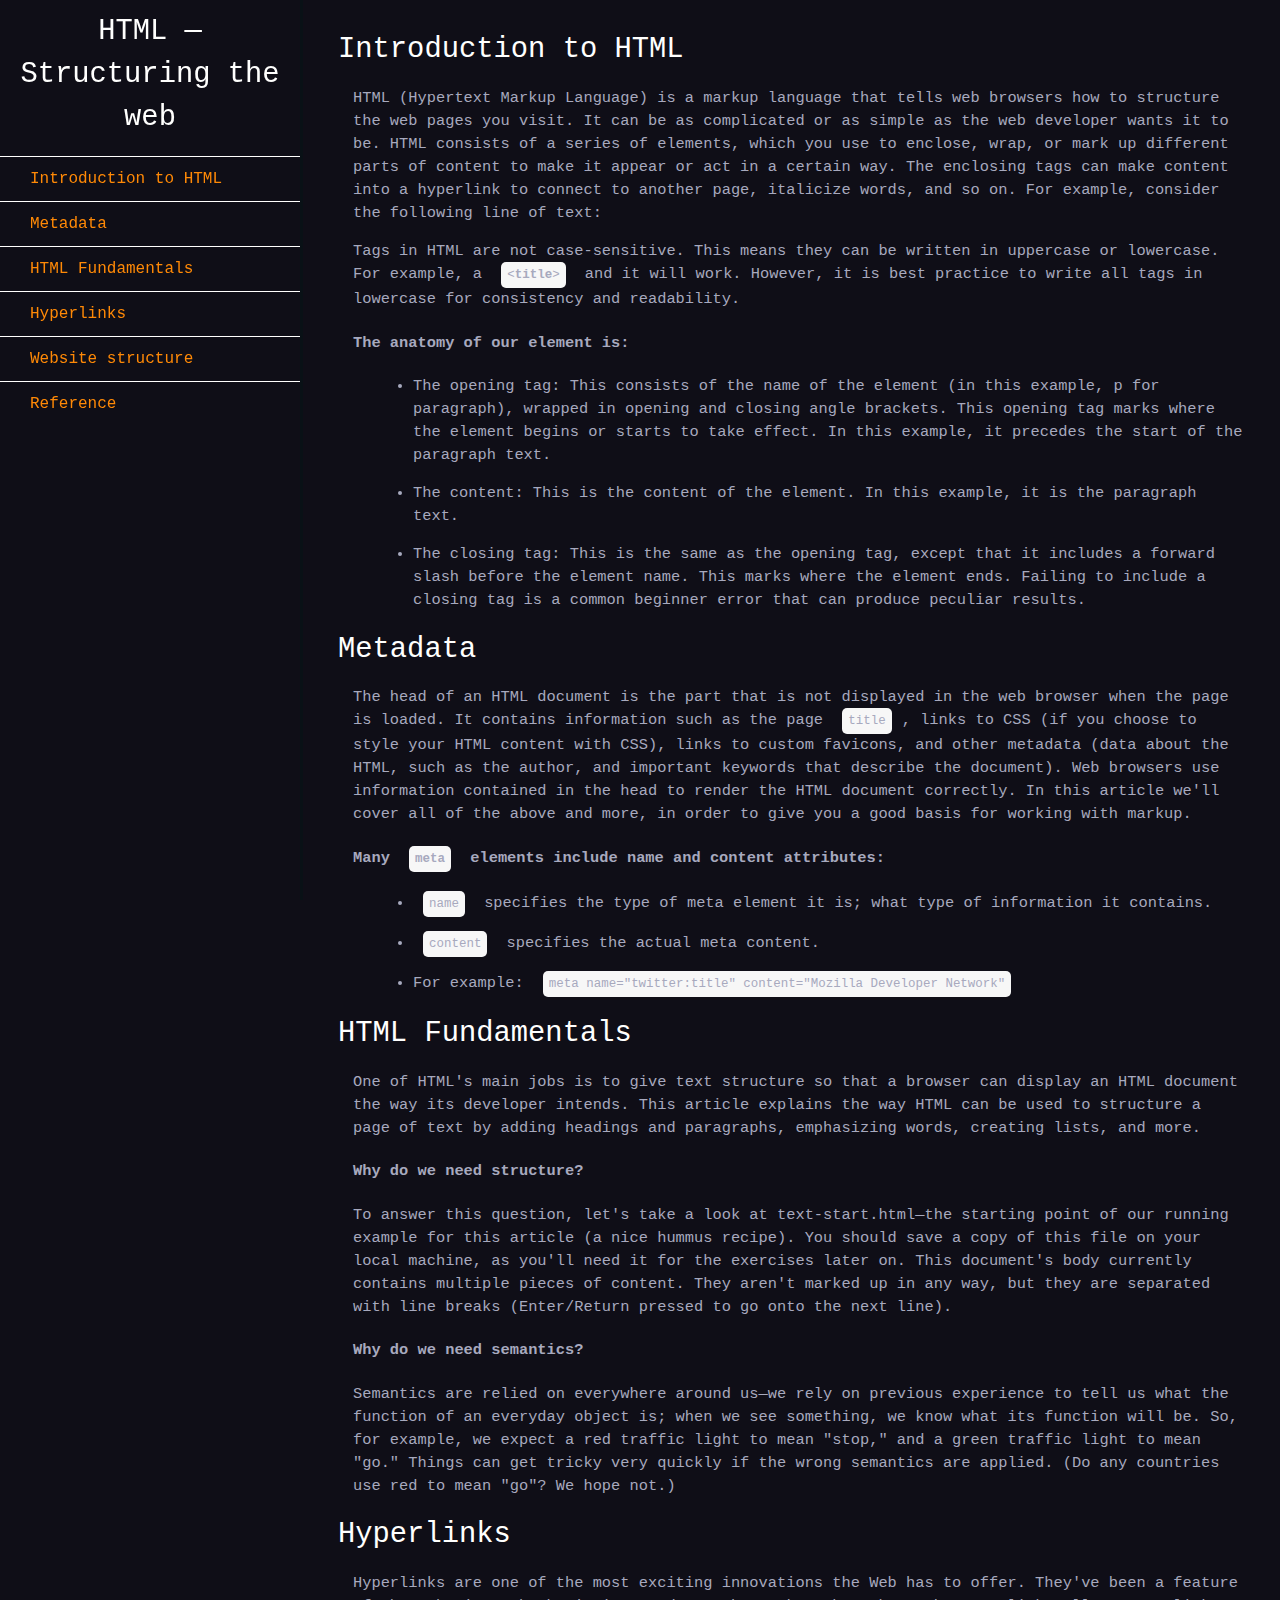
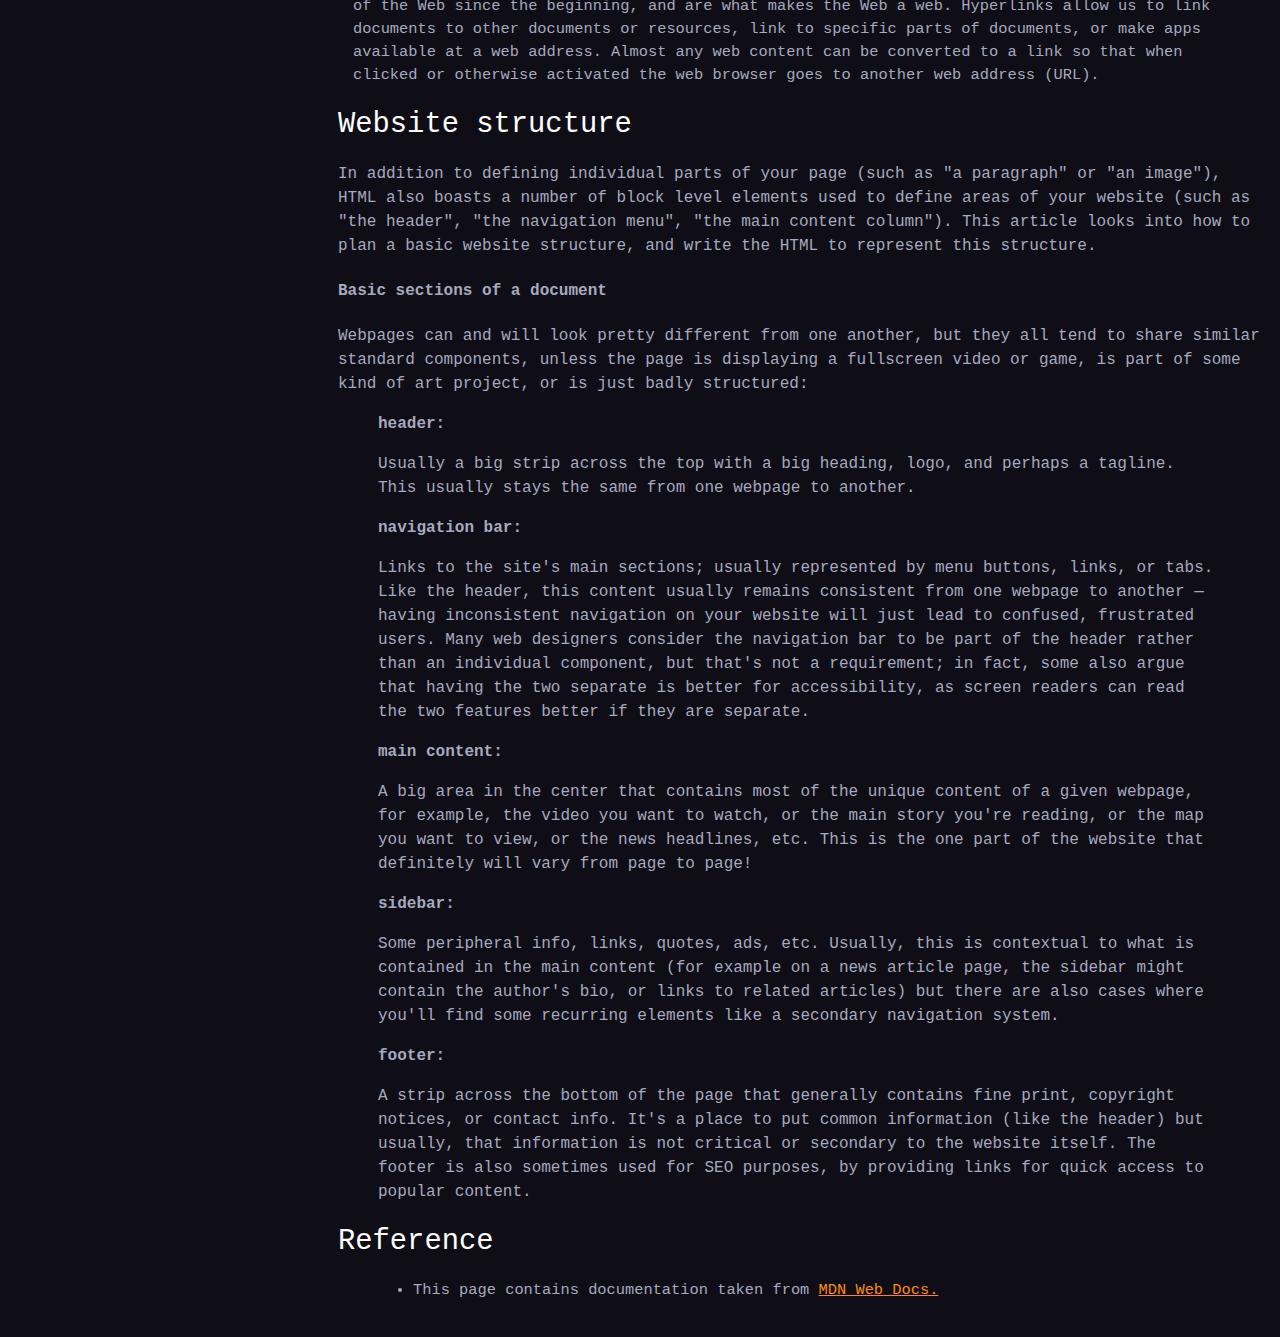
<file: index.html>
<!DOCTYPE html>
<html>
  <head>
    <meta charset="utf-8" />
    <meta name="viewport" content="width=device-width, initial-scale=1" />
    <link rel="stylesheet" href="style.css" />
  </head>
  <body>
    <nav id="navbar">
      <header>HTML — Structuring the web</header>
      <ul>
        <li><a class="nav-link" href="#Introduction_to_HTML">Introduction to HTML</a></li>
        <li><a class="nav-link" href="#metadata">Metadata</a></li>
        <li><a class="nav-link" href="#html_fundamentals">HTML Fundamentals</a></li>
        <li><a class="nav-link" href="#hyperlinks">Hyperlinks</a></li>
        <li><a class="nav-link" href="#website_structure">Website structure</a></li>
        <li><a class="nav-link" href="#Reference">Reference</a></li>
      </ul>
    </nav>
    <main id="main-doc">
      <section class="main-section" id="Introduction_to_HTML">
        <header>Introduction to HTML</header>
        <article>
          <p>
            HTML (Hypertext Markup Language) is a markup language that tells web browsers how to structure the web pages you visit. It can be as complicated or as simple as the web developer wants it to be. HTML consists of a series of elements, which you use to enclose, wrap, or mark up different parts of content to make it appear or act in a certain way. The enclosing tags can make content into a hyperlink to connect to another page, italicize words, and so on. For example, consider the following line of text:
          </p>

          <p>
            Tags in HTML are not case-sensitive. This means they can be written in uppercase or lowercase. For example, a <code> &lt;<strong>title</strong>&gt;</code> and it will work. However, it is best practice to write all tags in lowercase for consistency and readability.
          </p>
          <h4>The anatomy of our element is:</h4>
          <ul>
            <li>
              The opening tag: This consists of the name of the element (in this example, p for paragraph), wrapped in opening and closing angle brackets. This opening tag marks where the element begins or starts to take effect. In this example, it precedes the start of the paragraph text.
            </li>
            <li>
              The content: This is the content of the element. In this example, it is the paragraph text.
            </li>
             <li>
              The closing tag: This is the same as the opening tag, except that it includes a forward slash before the element name. This marks where the element ends. Failing to include a closing tag is a common beginner error that can produce peculiar results.
            </li>
          </ul>
        </article>
      </section>
      <section class="main-section" id="metadata">
        <header>Metadata</header>
        <article>
          <p>
            The head of an HTML document is the part that is not displayed in the web browser when the page is loaded. It contains information such as the page <code>title</code>, links to CSS (if you choose to style your HTML content with CSS), links to custom favicons, and other metadata (data about the HTML, such as the author, and important keywords that describe the document). Web browsers use information contained in the head to render the HTML document correctly. In this article we'll cover all of the above and more, in order to give you a good basis for working with markup.
          </p>
          <h4>Many <code>meta</code> elements include name and content attributes:</h4>
          <ul>            
            <li>
              <code>name</code> specifies the type of meta element it is; what type of information it contains.
            </li>
            <li>
              <code>content</code> specifies the actual meta content.
            </li>
            <li>
            For example: <code>meta name="twitter:title" content="Mozilla Developer Network"</code>
            </li>
          </ul>
        </article>
      </section>
      <section class="main-section" id="html_fundamentals">
        <header>HTML Fundamentals</header>
        <article>
          <p>
            One of HTML's main jobs is to give text structure so that a browser can display an HTML document the way its developer intends. This article explains the way HTML can be used to structure a page of text by adding headings and paragraphs, emphasizing words, creating lists, and more.
          </p>
          <h4>Why do we need structure?</h4>
          <p>
            To answer this question, let's take a look at text-start.html—the starting point of our running example for this article (a nice hummus recipe). You should save a copy of this file on your local machine, as you'll need it for the exercises later on. This document's body currently contains multiple pieces of content. They aren't marked up in any way, but they are separated with line breaks (Enter/Return pressed to go onto the next line).
          </p>
          <h4>Why do we need semantics?</h4>
          <p>
            Semantics are relied on everywhere around us—we rely on previous experience to tell us what the function of an everyday object is; when we see something, we know what its function will be. So, for example, we expect a red traffic light to mean "stop," and a green traffic light to mean "go." Things can get tricky very quickly if the wrong semantics are applied. (Do any countries use red to mean "go"? We hope not.)
          </p>
        </article>
      </section>
      <section class="main-section" id="hyperlinks">
        <header>Hyperlinks</header>
        <article>
          <p>
          Hyperlinks are one of the most exciting innovations the Web has to offer. They've been a feature of the Web since the beginning, and are what makes the Web a web. Hyperlinks allow us to link documents to other documents or resources, link to specific parts of documents, or make apps available at a web address. Almost any web content can be converted to a link so that when clicked or otherwise activated the web browser goes to another web address (URL).
          </p>
        </article>
      </section>
      <section class="main-section" id="website_structure">
        <header>Website structure</header>
        <p>
          In addition to defining individual parts of your page (such as "a paragraph" or "an image"), HTML also boasts a number of block level elements used to define areas of your website (such as "the header", "the navigation menu", "the main content column"). This article looks into how to plan a basic website structure, and write the HTML to represent this structure.
        </p>
        <h4>Basic sections of a document</h4>
        <p>
          Webpages can and will look pretty different from one another, but they all tend to share similar standard components, unless the page is displaying a fullscreen video or game, is part of some kind of art project, or is just badly structured:
        </p>
        <blockquote><strong>header:</strong>
        <p>
          Usually a big strip across the top with a big heading, logo, and perhaps a tagline. This usually stays the same from one webpage to another.
        </p>
          </blockquote>
        <blockquote><strong>navigation bar:</strong>
        <p>
          Links to the site's main sections; usually represented by menu buttons, links, or tabs. Like the header, this content usually remains consistent from one webpage to another — having inconsistent navigation on your website will just lead to confused, frustrated users. Many web designers consider the navigation bar to be part of the header rather than an individual component, but that's not a requirement; in fact, some also argue that having the two separate is better for accessibility, as screen readers can read the two features better if they are separate.
        </p>
          </blockquote>
        <blockquote><strong>main content:</strong>
        <p>
          A big area in the center that contains most of the unique content of a given webpage, for example, the video you want to watch, or the main story you're reading, or the map you want to view, or the news headlines, etc. This is the one part of the website that definitely will vary from page to page!
        </p>
          </blockquote>
        <blockquote><strong>sidebar:</strong>
        <p>
          Some peripheral info, links, quotes, ads, etc. Usually, this is contextual to what is contained in the main content (for example on a news article page, the sidebar might contain the author's bio, or links to related articles) but there are also cases where you'll find some recurring elements like a secondary navigation system.
          </blockquote>
        <blockquote><strong>footer:</strong>
        <p>
          A strip across the bottom of the page that generally contains fine print, copyright notices, or contact info. It's a place to put common information (like the header) but usually, that information is not critical or secondary to the website itself. The footer is also sometimes used for SEO purposes, by providing links for quick access to popular content.
        </p>
          </blockquote>
      </section>
      <section class="main-section" id="Reference">
        <header>Reference</header>
        <article>
          <ul>
            <li>
             This page contains documentation taken from 
              <a
                href="https://developer.mozilla.org/en-US/docs/Web/JavaScript/Guide"
                target="_blank" style="color: #ff8906;"
                >MDN Web Docs.</a
              >
            </li>
          </ul>
        </article>
      </section>
    </main>
  </body>
</html>
</file>
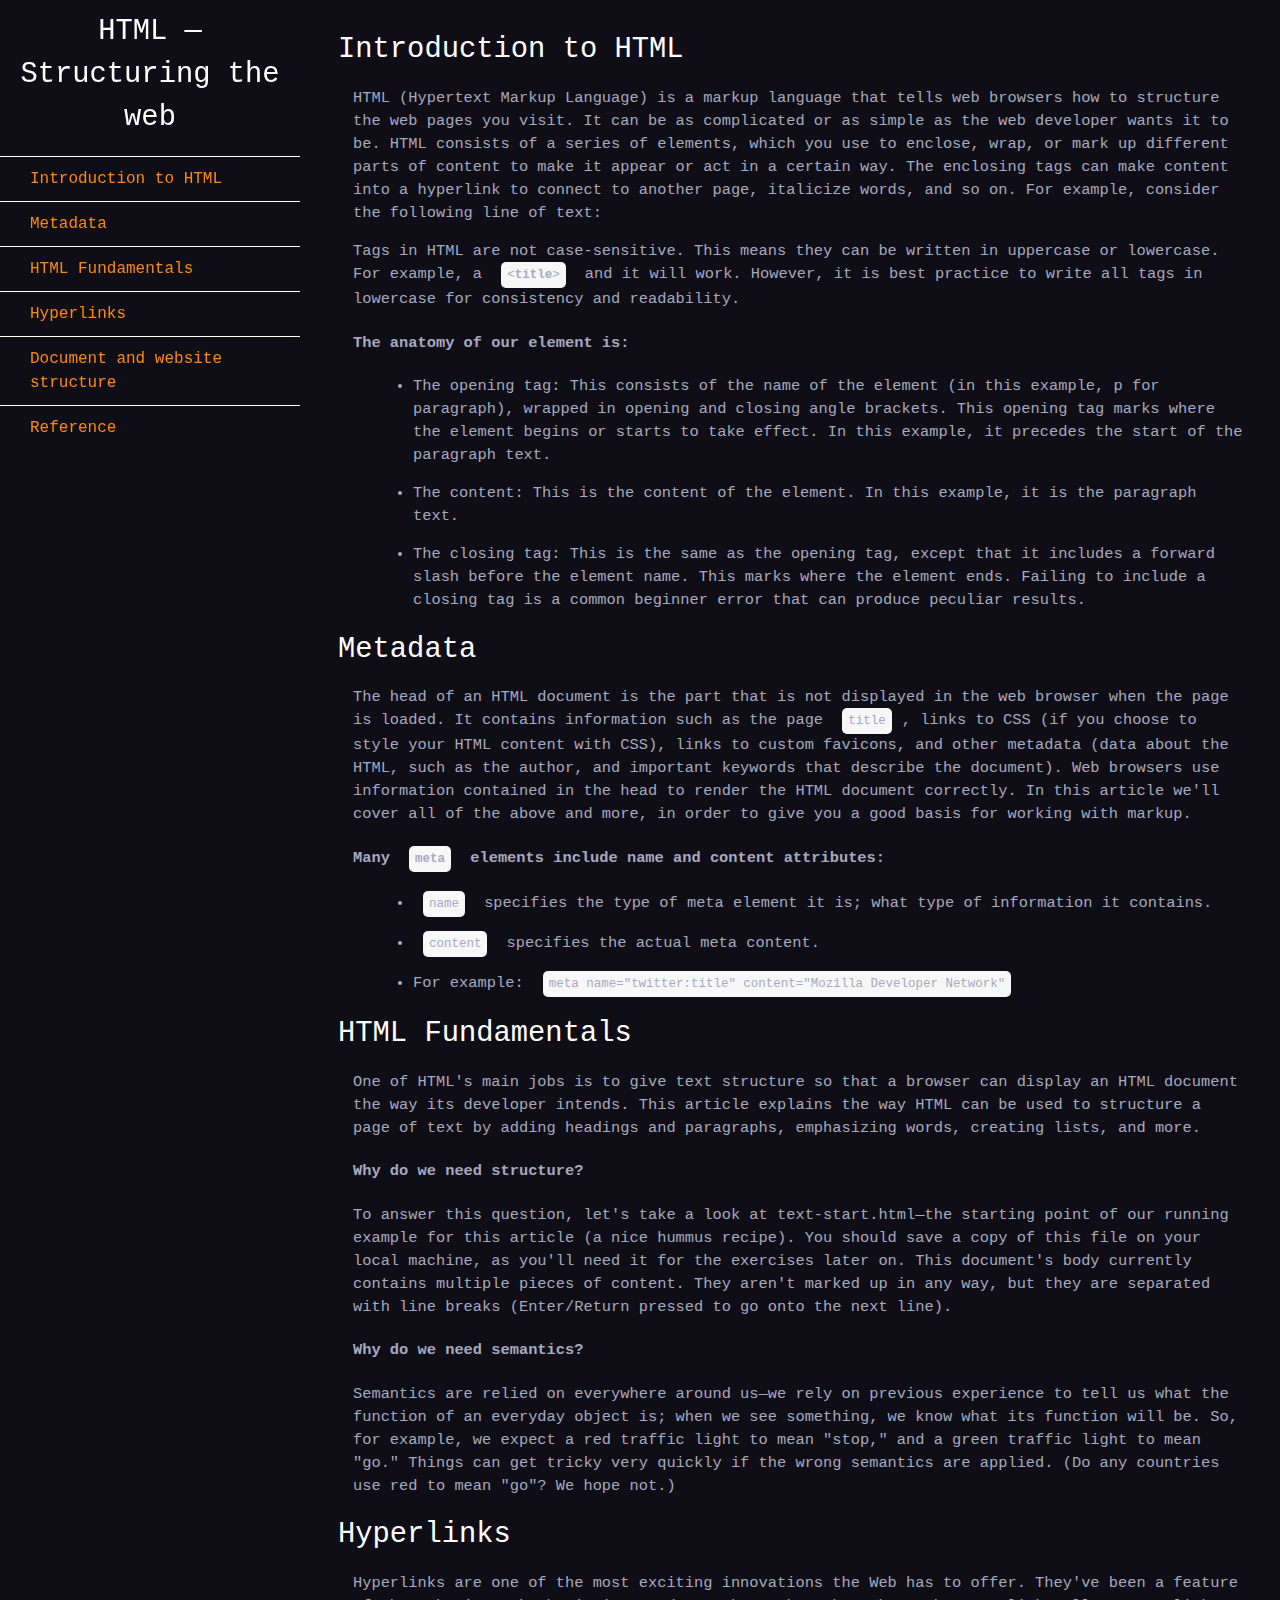
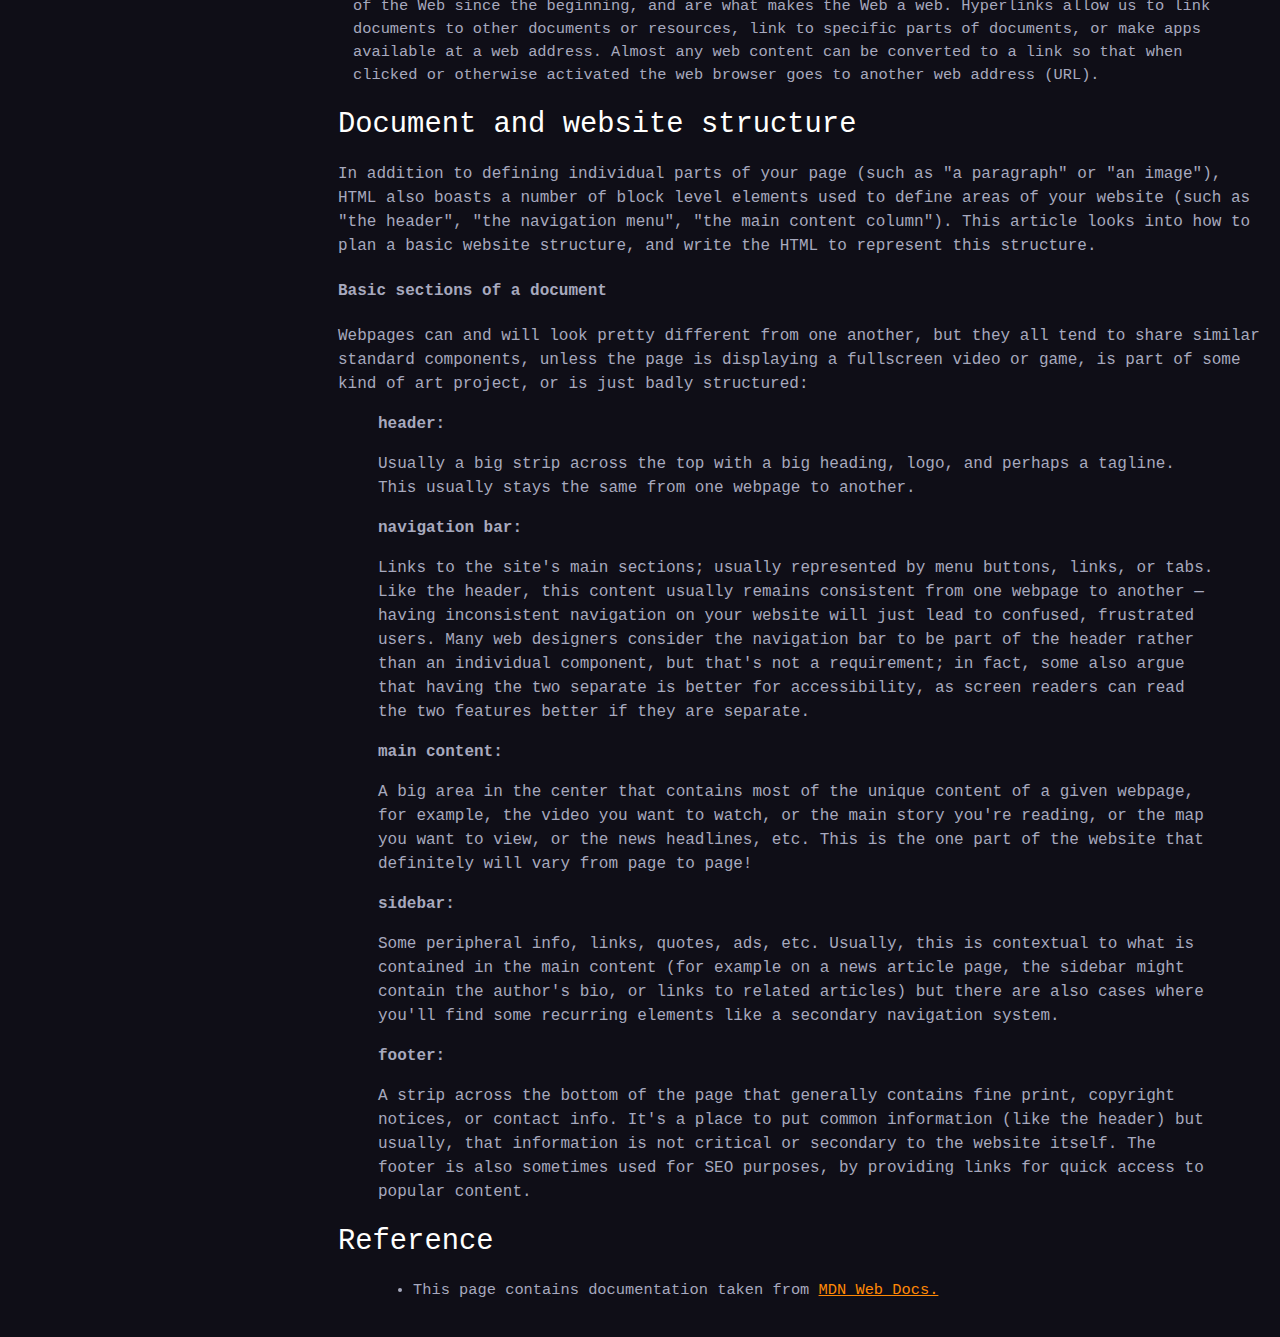
<file: nav.html>
<!DOCTYPE html>
<html>
  <head>
    <meta charset="utf-8" />
    <meta name="viewport" content="width=device-width, initial-scale=1" />
    <link rel="stylesheet" href="style.css" />
  </head>
  <body>
    <nav id="navbar">
      <header>HTML — Structuring the web</header>
      <ul>
        <li><a class="nav-link" href="#Introduction_to_HTML">Introduction to HTML</a></li>
        <li><a class="nav-link" href="#metadata">Metadata</a></li>
        <li><a class="nav-link" href="#html_fundamentals">HTML Fundamentals</a></li>
        <li><a class="nav-link" href="#hyperlinks">Hyperlinks</a></li>
        <li><a class="nav-link" href="#website_structure">Document and website structure</a></li>
        <li><a class="nav-link" href="#Reference">Reference</a></li>
      </ul>
    </nav>
    <main id="main-doc">
      <section class="main-section" id="Introduction_to_HTML">
        <header>Introduction to HTML</header>
        <article>
          <p>
            HTML (Hypertext Markup Language) is a markup language that tells web browsers how to structure the web pages you visit. It can be as complicated or as simple as the web developer wants it to be. HTML consists of a series of elements, which you use to enclose, wrap, or mark up different parts of content to make it appear or act in a certain way. The enclosing tags can make content into a hyperlink to connect to another page, italicize words, and so on. For example, consider the following line of text:
          </p>

          <p>
            Tags in HTML are not case-sensitive. This means they can be written in uppercase or lowercase. For example, a <code> &lt;<strong>title</strong>&gt;</code> and it will work. However, it is best practice to write all tags in lowercase for consistency and readability.
          </p>
          <h4>The anatomy of our element is:</h4>
          <ul>
            <li>
              The opening tag: This consists of the name of the element (in this example, p for paragraph), wrapped in opening and closing angle brackets. This opening tag marks where the element begins or starts to take effect. In this example, it precedes the start of the paragraph text.
            </li>
            <li>
              The content: This is the content of the element. In this example, it is the paragraph text.
            </li>
             <li>
              The closing tag: This is the same as the opening tag, except that it includes a forward slash before the element name. This marks where the element ends. Failing to include a closing tag is a common beginner error that can produce peculiar results.
            </li>
          </ul>
        </article>
      </section>
      <section class="main-section" id="metadata">
        <header>Metadata</header>
        <article>
          <p>
            The head of an HTML document is the part that is not displayed in the web browser when the page is loaded. It contains information such as the page <code>title</code>, links to CSS (if you choose to style your HTML content with CSS), links to custom favicons, and other metadata (data about the HTML, such as the author, and important keywords that describe the document). Web browsers use information contained in the head to render the HTML document correctly. In this article we'll cover all of the above and more, in order to give you a good basis for working with markup.
          </p>
          <h4>Many <code>meta</code> elements include name and content attributes:</h4>
          <ul>            
            <li>
              <code>name</code> specifies the type of meta element it is; what type of information it contains.
            </li>
            <li>
              <code>content</code> specifies the actual meta content.
            </li>
            <li>
            For example: <code>meta name="twitter:title" content="Mozilla Developer Network"</code>
            </li>
          </ul>
        </article>
      </section>
      <section class="main-section" id="html_fundamentals">
        <header>HTML Fundamentals</header>
        <article>
          <p>
            One of HTML's main jobs is to give text structure so that a browser can display an HTML document the way its developer intends. This article explains the way HTML can be used to structure a page of text by adding headings and paragraphs, emphasizing words, creating lists, and more.
          </p>
          <h4>Why do we need structure?</h4>
          <p>
            To answer this question, let's take a look at text-start.html—the starting point of our running example for this article (a nice hummus recipe). You should save a copy of this file on your local machine, as you'll need it for the exercises later on. This document's body currently contains multiple pieces of content. They aren't marked up in any way, but they are separated with line breaks (Enter/Return pressed to go onto the next line).
          </p>
          <h4>Why do we need semantics?</h4>
          <p>
            Semantics are relied on everywhere around us—we rely on previous experience to tell us what the function of an everyday object is; when we see something, we know what its function will be. So, for example, we expect a red traffic light to mean "stop," and a green traffic light to mean "go." Things can get tricky very quickly if the wrong semantics are applied. (Do any countries use red to mean "go"? We hope not.)
          </p>
        </article>
      </section>
      <section class="main-section" id="hyperlinks">
        <header>Hyperlinks</header>
        <article>
          <p>
          Hyperlinks are one of the most exciting innovations the Web has to offer. They've been a feature of the Web since the beginning, and are what makes the Web a web. Hyperlinks allow us to link documents to other documents or resources, link to specific parts of documents, or make apps available at a web address. Almost any web content can be converted to a link so that when clicked or otherwise activated the web browser goes to another web address (URL).
          </p>
        </article>
      </section>
      <section class="main-section" id="website_structure">
        <header>Document and website structure</header>
        <p>
          In addition to defining individual parts of your page (such as "a paragraph" or "an image"), HTML also boasts a number of block level elements used to define areas of your website (such as "the header", "the navigation menu", "the main content column"). This article looks into how to plan a basic website structure, and write the HTML to represent this structure.
        </p>
        <h4>Basic sections of a document</h4>
        <p>
          Webpages can and will look pretty different from one another, but they all tend to share similar standard components, unless the page is displaying a fullscreen video or game, is part of some kind of art project, or is just badly structured:
        </p>
        <blockquote><strong>header:</strong>
        <p>
          Usually a big strip across the top with a big heading, logo, and perhaps a tagline. This usually stays the same from one webpage to another.
        </p>
          </blockquote>
        <blockquote><strong>navigation bar:</strong>
        <p>
          Links to the site's main sections; usually represented by menu buttons, links, or tabs. Like the header, this content usually remains consistent from one webpage to another — having inconsistent navigation on your website will just lead to confused, frustrated users. Many web designers consider the navigation bar to be part of the header rather than an individual component, but that's not a requirement; in fact, some also argue that having the two separate is better for accessibility, as screen readers can read the two features better if they are separate.
        </p>
          </blockquote>
        <blockquote><strong>main content:</strong>
        <p>
          A big area in the center that contains most of the unique content of a given webpage, for example, the video you want to watch, or the main story you're reading, or the map you want to view, or the news headlines, etc. This is the one part of the website that definitely will vary from page to page!
        </p>
          </blockquote>
        <blockquote><strong>sidebar:</strong>
        <p>
          Some peripheral info, links, quotes, ads, etc. Usually, this is contextual to what is contained in the main content (for example on a news article page, the sidebar might contain the author's bio, or links to related articles) but there are also cases where you'll find some recurring elements like a secondary navigation system.
          </blockquote>
        <blockquote><strong>footer:</strong>
        <p>
          A strip across the bottom of the page that generally contains fine print, copyright notices, or contact info. It's a place to put common information (like the header) but usually, that information is not critical or secondary to the website itself. The footer is also sometimes used for SEO purposes, by providing links for quick access to popular content.
        </p>
          </blockquote>
      </section>
      <section class="main-section" id="Reference">
        <header>Reference</header>
        <article>
          <ul>
            <li>
             This page contains documentation taken from 
              <a
                href="https://developer.mozilla.org/en-US/docs/Web/JavaScript/Guide"
                target="_blank" style="color: #ff8906;"
                >MDN Web Docs.</a
              >
            </li>
          </ul>
        </article>
      </section>
    </main>
  </body>
</html>
</file>
<file: style.css>
html,
body {
  min-width: 290px;
  color: #a7a9be;
  background-color: #0f0e17;
  font-family: 'Source Code Pro',monospace;
  line-height: 1.5;
}

#navbar {
   position: fixed;
   min-width: 290px;
   top: 0px;
  left: 0px;
   width: 300px;
 height: 100%;
   border-right: solid;
   border-color: rgba(0, 22, 22, 0.4);
} 

header {
  color: #fffffe;
  margin: 10px;
text-align: center;
    font-size: 1.8em;
font-weight: thin;
}

   #main-doc header {
  text-align: left;
  margin: 0px;
}

#navbar ul {
  height: 88%;
 padding: 0;
    overflow-y: auto;
 overflow-x: hidden;
}

#navbar li {
  color: #fffffe;
  border-top: 1px solid;
   list-style: none;
 position: relative;
    width: 100%;
}

#navbar a {
  display: block;
 padding: 10px 30px;
   color: #ff8906;
  text-decoration: none;
  cursor: pointer;
}

#main-doc {
  position: absolute;
   margin-left: 310px;
padding: 20px;
  margin-bottom: 110px;
}

 section article {
  color: #a7a9be;
   margin: 15px;
  font-size: 0.96em;
}



 section li {
  margin: 15px 0px 0px 20px;
}

 code {
 /* display: block;*/
  text-align: left;
  white-space: pre-line;
   position: relative;
  word-break: normal;
 word-wrap: normal;
  line-height: 2;
  background-color: #f7f7f7;
   padding: 6px;
  margin: 10px;
  border-radius: 5px; */ 
}  */ */ */ */ */



@media only screen and (max-width: 815px) {
  /* For mobile phones: */
  /* #navbar ul {
    border: 1px solid;
    height: 207px;
  }

  #navbar {
    background-color: white;
    position: absolute;
    top: 0;
    padding: 0;
    margin: 0;
    width: 100%;
    max-height: 275px;
    border: none;
    z-index: 1;
    border-bottom: 2px solid;
  }

  #main-doc {
    position: relative;
    margin-left: 0px;
    margin-top: 270px;
  }
}

@media only screen and (max-width: 400px) {
  #main-doc {
    margin-left: -10px;
  }

  code {
    margin-left: -20px;
    width: 100%;
    padding: 15px;
    padding-left: 10px;
    padding-right: 45px;
    min-width: 233px;
  }
} */
</file>
